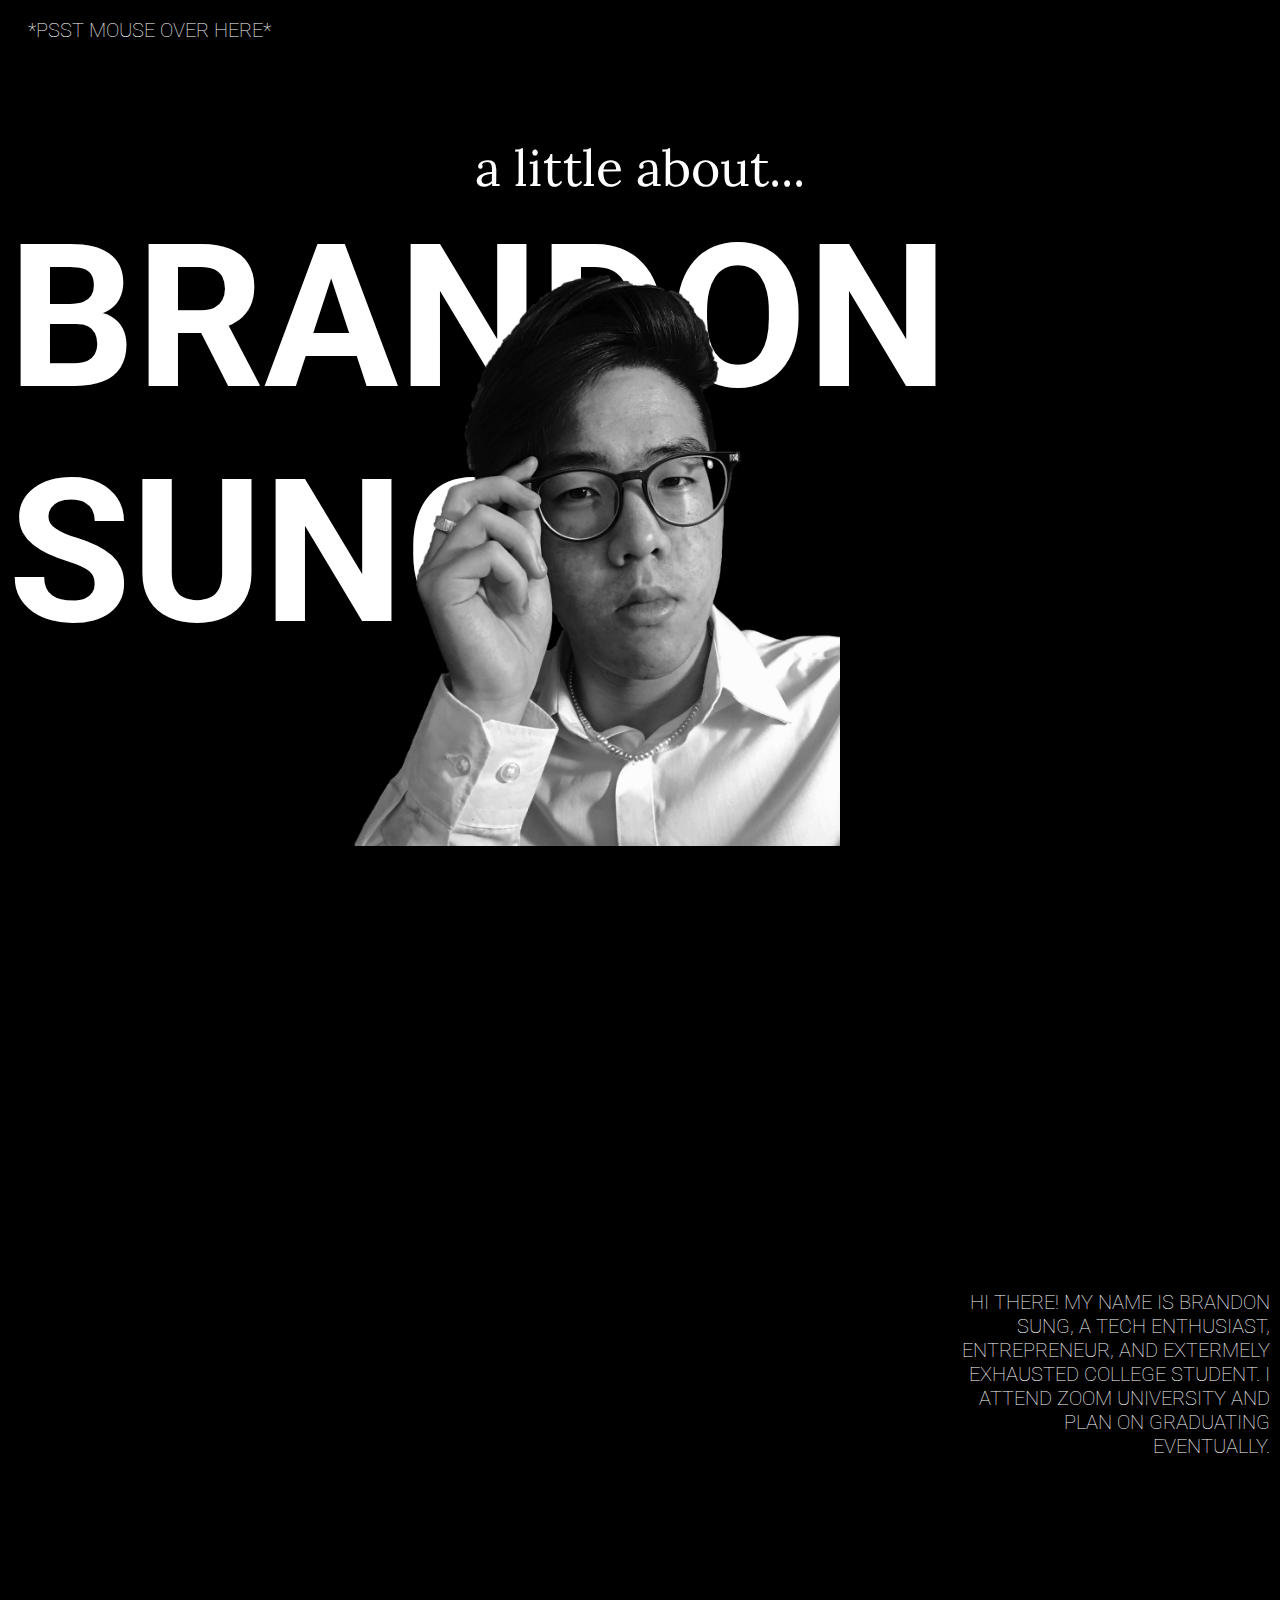
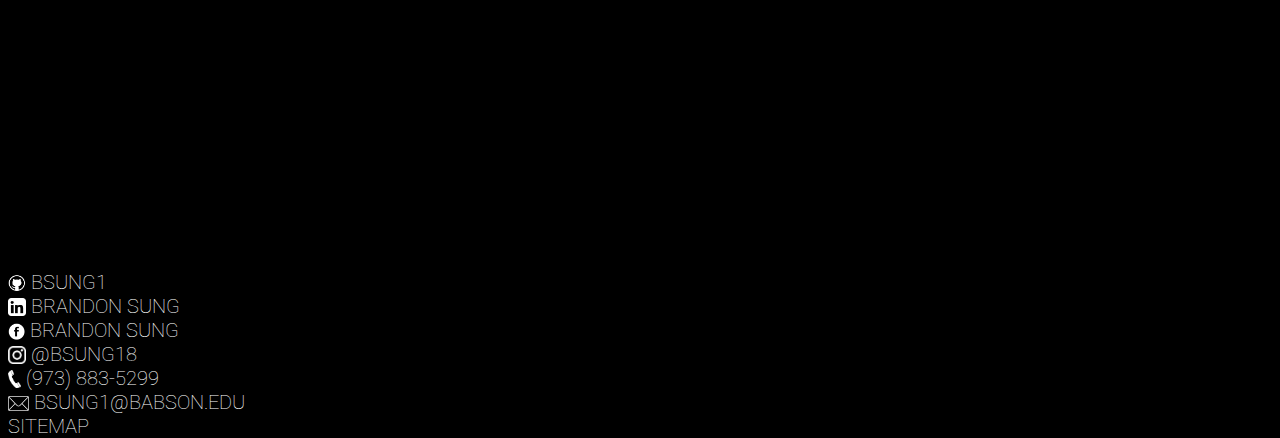
<file: index.html>
<!DOCTYPE html>
<html lang="en">
  <head>
    <meta charset="UTF-8" />
    <meta http-equiv="X-UA-Compatible" content="IE=edge" />
    <meta name="viewport" content="width=device-width, initial-scale=1.0" />
    <!-- SEO -->
    <meta
      name="description"
      content="[Brandon Sung] an entrepreneur, designer, and tired college student."
    />
    <meta
      name="keywords"
      content="entrepreneur, designer, tired college student, fashion, custom clothing, Brandon Sung, Babson College"
    />
    <meta name="author" content="Brandon Sung" />
    <title>Home Page</title>
    <link rel="shortcut icon" href="images/favicon.ico" type="image/x-icon" />
    <link rel="stylesheet" href="/styles/index.css" />
    <script></script>
    <!-- Global site tag (gtag.js) - Google Analytics -->
    <script
      async
      src="https://www.googletagmanager.com/gtag/js?id=G-0B9KQVRSG6"
    ></script>
    <script>
      window.dataLayer = window.dataLayer || [];
      function gtag() {
        dataLayer.push(arguments);
      }
      gtag("js", new Date());

      gtag("config", "G-0B9KQVRSG6");
    </script>
  </head>
  <body>
    <div id="header">
      <ul id="headerul">
        <li><a href="index.html">Home</a></li>
        <li><a href="aboutme.html">About Me</a></li>
        <li>
          <a href="professional.html">Professional</a>
        </li>
        <li><a href="custom.html">Custom Clothing</a></li>
        <li><a href="rare.html">Rare Clothing</a></li>
        <li>
          <a href="feedback.html">Contact</a>
        </li>
      </ul>
    </div>
    <div id="psst">
      <p>*psst mouse over here*</p>
    </div>
    <h1>a little about...</h1>
    <h2>BRANDON</h2>
    <h2>SUNG</h2>
    <div id="profile">
      <img
        src="images/profilebw.png"
        alt="profile picture of Brandon"
        width="500"
        id="profile-pic"
        title="Isn't he handsome >:)"
      />
      <div id="background"></div>
    </div>
    <div class="spacer"></div>
    <div class="right">
      <p>
        Hi There! My name is Brandon Sung, a tech enthusiast, entrepreneur, and
        extermely exhausted College Student. I attend Zoom University and plan
        on graduating eventually.
      </p>
    </div>
    <div class="right">
      <!-- <p>
        My passion lies in an variety of works in art, clothing, furniture,
        businesses and code. I design graphic art on photoshop and illustrator,
        laser cut and etch photos, make wood furniture at the wood shop and
        replicate movie props. I am also working on designing/sewing my own
        clothing line. I create detailed embroidery files and sew them into
        custom clothes. In addition, I collect expensive shoes and clothing to
        resell. I worked on many businesses including a clothing heat
        sublimation printing company, fashion accessory brand, ethical fashion
        brand and a suscription based DIY toys. I also code on my free time. I
        am working on an app that webscrapes data about calories from Trim
        Dining hall menu. I play tennis and basketball for fun. I run cross
        country, work out, and played clarinet in my high school marching band.
        I also volunteer at Cradles to Crayons, Home for the Little Wanderers,
        Harvard Square Meals, STEAM After School Program at Jeffersons.
      </p> -->
    </div>
    <div class="spacer"></div>
    <div id="footer">
      <ul>
        <li>
          <a href="https://github.com/bsung1" target="_blank">
            <img src="images/github_logo.png" alt="Github Logo" height="18" />
            <!-- not sure if i can customize^^^^ -->
            bsung1
          </a>
        </li>
        <li>
          <a href="https://www.linkedin.com/in/-brandonsung/" target="_blank">
            <img
              src="images/Linkedin_logo.png"
              alt="LinkedIn Logo"
              height="18"
            />
            Brandon Sung</a
          >
        </li>
        <li>
          <a href="https://www.facebook.com/brandon.sung.18/" target="_blank">
            <img
              src="images/facebook_logo.png"
              alt="Facebook Logo"
              height="18"
            />
            Brandon Sung</a
          >
        </li>
        <li>
          <a href="https://www.instagram.com/bsung18/" target="_blank">
            <img
              src="images/Instagram_logo.png"
              alt="Instagram Logo"
              height="18"
            />
            @bsung18</a
          >
        </li>
        <li>
          <img src="images/phone.png" alt="phone icon" height="18px" />
          <a href="tel:973-883-5299">(973) 883-5299</a>
        </li>
        <li>
          <a href="mailto: bsung1@babson.edu">
            <img src="images/email.png" alt="Email Icon" height="15" />
            Bsung1@babson.edu</a
          >
        </li>
        <li>
          <a href="sitemap.html">Sitemap</a>
        </li>
      </ul>
    </div>
    <script>
      function setcookie(name, value, day) {
        let date = new Date();
        date.setTime(date.getTime() + day * 24 * 60 * 60 * 1000);
        let expires = "expires=" + date.toUTCString();
        document.cookie = name + "=" + value + ";" + expires + ";path=/";
      }
      function checkcookie(name) {
        accessed = decodeURIComponent(document.cookie);
        clean = accessed.split(";");
        let exist;

        for (let index = 0; index < clean.length; index++) {
          let c = clean[index];
          console.log(c.indexOf(name + "="));
          if (c.indexOf(name + "=") == 1) {
            exist = 1;
            console.log("welcome back");
          }
        }
        if (exist != 1) {
          setcookie(name, 1, 100);
          document.getElementById("psst").style.display = "block";
          console.log("hello! welcome!");
        }
      }
      function magic() {
        document.getElementById("psst").style.display = "none";
      }
      document.querySelector("body").onload = function () {
        checkcookie("brandonwashere");
      };
      document.getElementById("psst").onmouseover = magic;
    </script>
  </body>
</html>
</file>
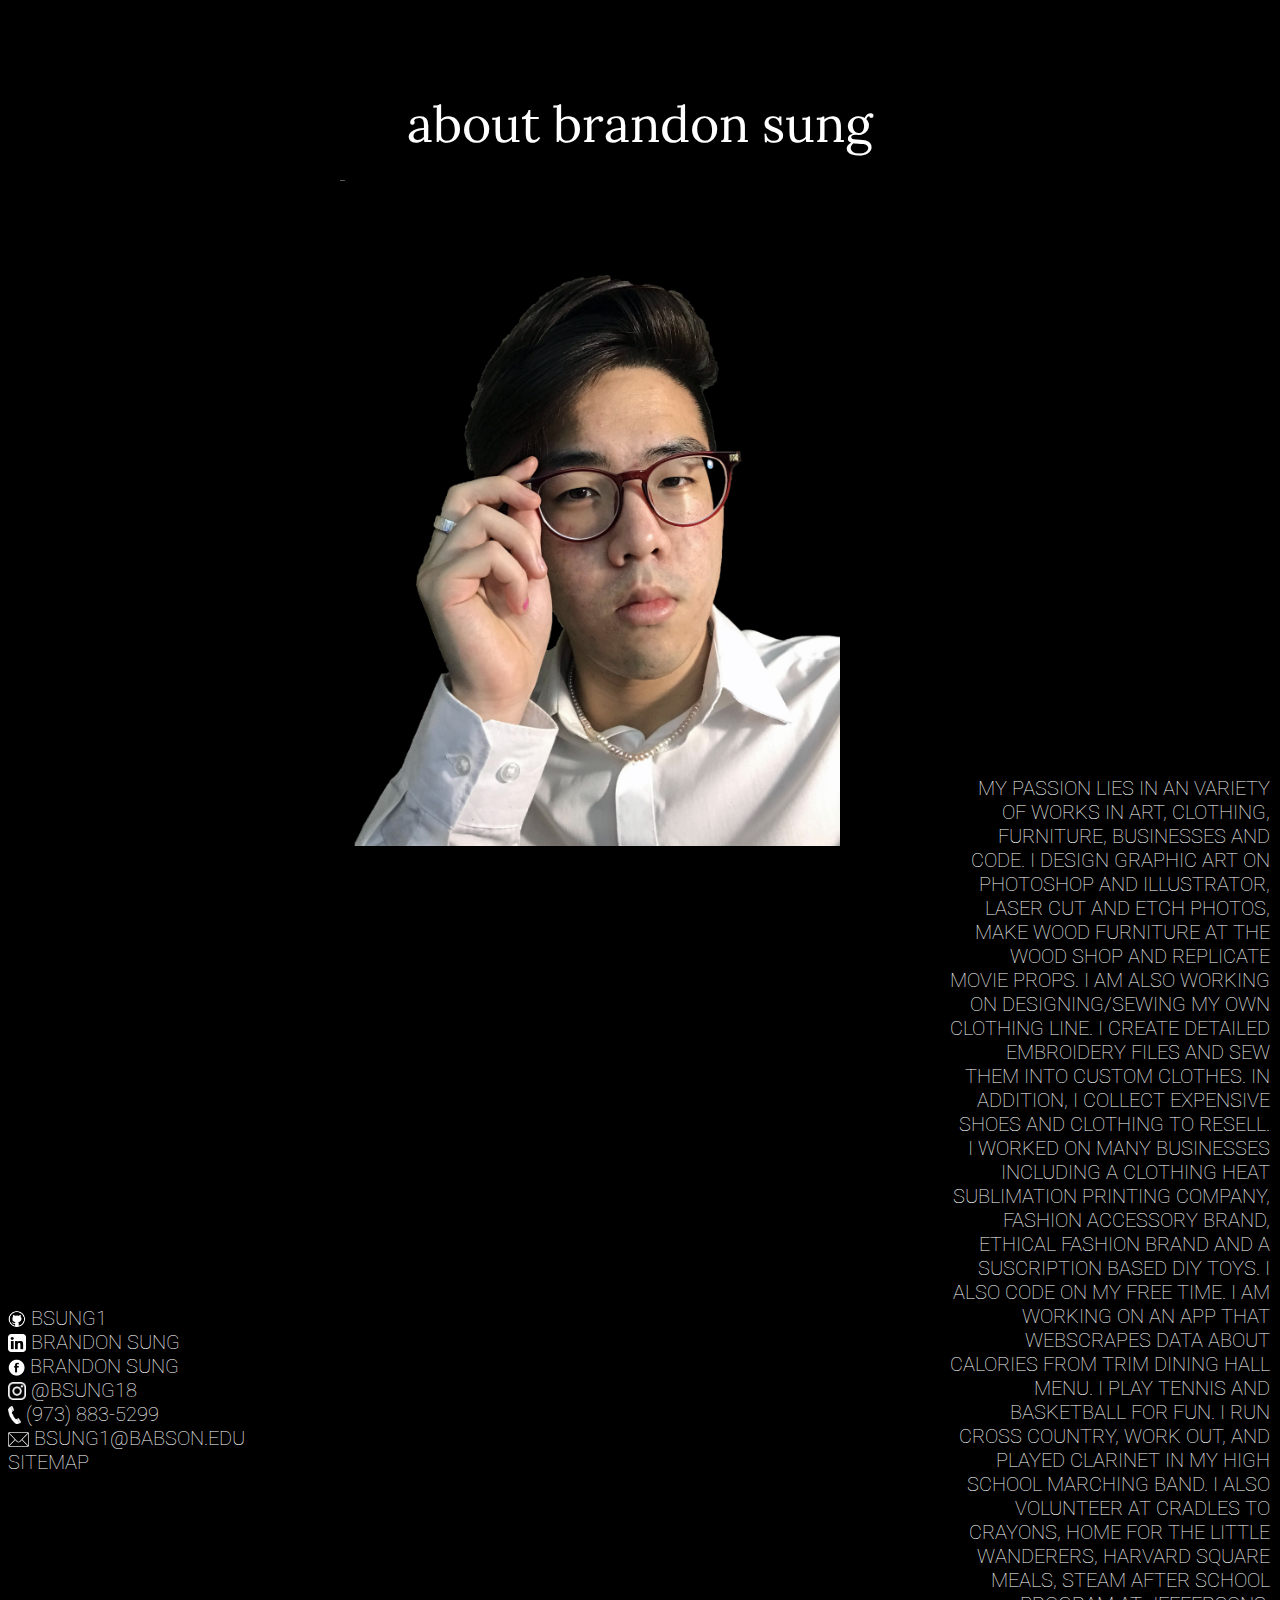
<file: aboutme.html>
<!DOCTYPE html>
<html lang="en">
  <head>
    <meta charset="UTF-8" />
    <meta http-equiv="X-UA-Compatible" content="IE=edge" />
    <meta name="viewport" content="width=device-width, initial-scale=1.0" />
    <meta name="description" content="About Brandon Sung" />
    <meta
      name="keywords"
      content="entrepreneur, designer, tired college student, fashion, custom clothing, Brandon Sung, Babson College, about me"
    />
    <meta name="author" content="Brandon Sung" />
    <title>About Me</title>
    <link rel="shortcut icon" href="images/favicon.ico" type="image/x-icon" />
    <link rel="stylesheet" href="/styles/general.css" />
    <style>
      #profile {
        position: fixed;
        left: 50%;
        top: 20%;
        transform: translate(-300px);
        z-index: 3;
      }
      .spacer2 {
        height: 600px;
      }
      h1 {
        font-family: "Lora", serif;
        text-transform: lowercase;
        font-weight: lighter;
        font-size: 50px;
        text-align: center;
        margin-bottom: 0;
      }
    </style>
    <script
      async
      src="https://www.googletagmanager.com/gtag/js?id=G-0B9KQVRSG6"
    ></script>
    <script>
      window.dataLayer = window.dataLayer || [];
      function gtag() {
        dataLayer.push(arguments);
      }
      gtag("js", new Date());

      gtag("config", "G-0B9KQVRSG6");
    </script>
  </head>
  <body>
    <div id="header">
      <ul id="headerul">
        <li><a href="index.html">Home</a></li>
        <li><a href="aboutme.html">About Me</a></li>
        <li>
          <a href="professional.html">Professional</a>
        </li>
        <li><a href="custom.html">Custom Clothing</a></li>
        <li><a href="rare.html">Rare Clothing</a></li>
        <li>
          <a href="feedback.html">Contact</a>
        </li>
      </ul>
    </div>
    <div>
      <h1>About Brandon Sung</h1>
      <img
        src="images/profile.png"
        alt="Picture of Brandon Sung"
        title="thats a nice outfit isn't it"
        id="profile"
        width="500"
      />
      <div class="spacer2"></div>
      <p class="right">
        My passion lies in an variety of works in art, clothing, furniture,
        businesses and code. I design graphic art on photoshop and illustrator,
        laser cut and etch photos, make wood furniture at the wood shop and
        replicate movie props. I am also working on designing/sewing my own
        clothing line. I create detailed embroidery files and sew them into
        custom clothes. In addition, I collect expensive shoes and clothing to
        resell. I worked on many businesses including a clothing heat
        sublimation printing company, fashion accessory brand, ethical fashion
        brand and a suscription based DIY toys. I also code on my free time. I
        am working on an app that webscrapes data about calories from Trim
        Dining hall menu. I play tennis and basketball for fun. I run cross
        country, work out, and played clarinet in my high school marching band.
        I also volunteer at Cradles to Crayons, Home for the Little Wanderers,
        Harvard Square Meals, STEAM After School Program at Jeffersons.
      </p>
      <!-- 
      <img
        src="images/me3.png"
        alt="Picture of Brandon Sung"
        title="thats a nice outfit isn't it"
        id="me"
        class="left"
      /> -->
      <div class="spacer2"></div>
    </div>
    <div id="footer">
      <ul>
        <li>
          <a href="https://github.com/bsung1" target="_blank">
            <img src="images/github_logo.png" alt="Github Logo" height="18" />
            <!-- not sure if i can customize^^^^ -->
            bsung1
          </a>
        </li>
        <li>
          <a href="https://www.linkedin.com/in/-brandonsung/" target="_blank">
            <img
              src="images/Linkedin_logo.png"
              alt="LinkedIn Logo"
              height="18"
            />
            Brandon Sung</a
          >
        </li>
        <li>
          <a href="https://www.facebook.com/brandon.sung.18/" target="_blank">
            <img
              src="images/facebook_logo.png"
              alt="Facebook Logo"
              height="18"
            />
            Brandon Sung</a
          >
        </li>
        <li>
          <a href="https://www.instagram.com/bsung18/" target="_blank">
            <img
              src="images/Instagram_logo.png"
              alt="Instagram Logo"
              height="18"
            />
            @bsung18</a
          >
        </li>
        <li>
          <img src="images/phone.png" alt="phone icon" height="18px" />
          <a href="tel:973-883-5299">(973) 883-5299</a>
        </li>
        <li>
          <a href="mailto: bsung1@babson.edu">
            <img src="images/email.png" alt="Email Icon" height="15" />
            Bsung1@babson.edu</a
          >
        </li>
        <li>
          <a href="sitemap.html">Sitemap</a>
        </li>
      </ul>
    </div>
  </body>
</html>
</file>
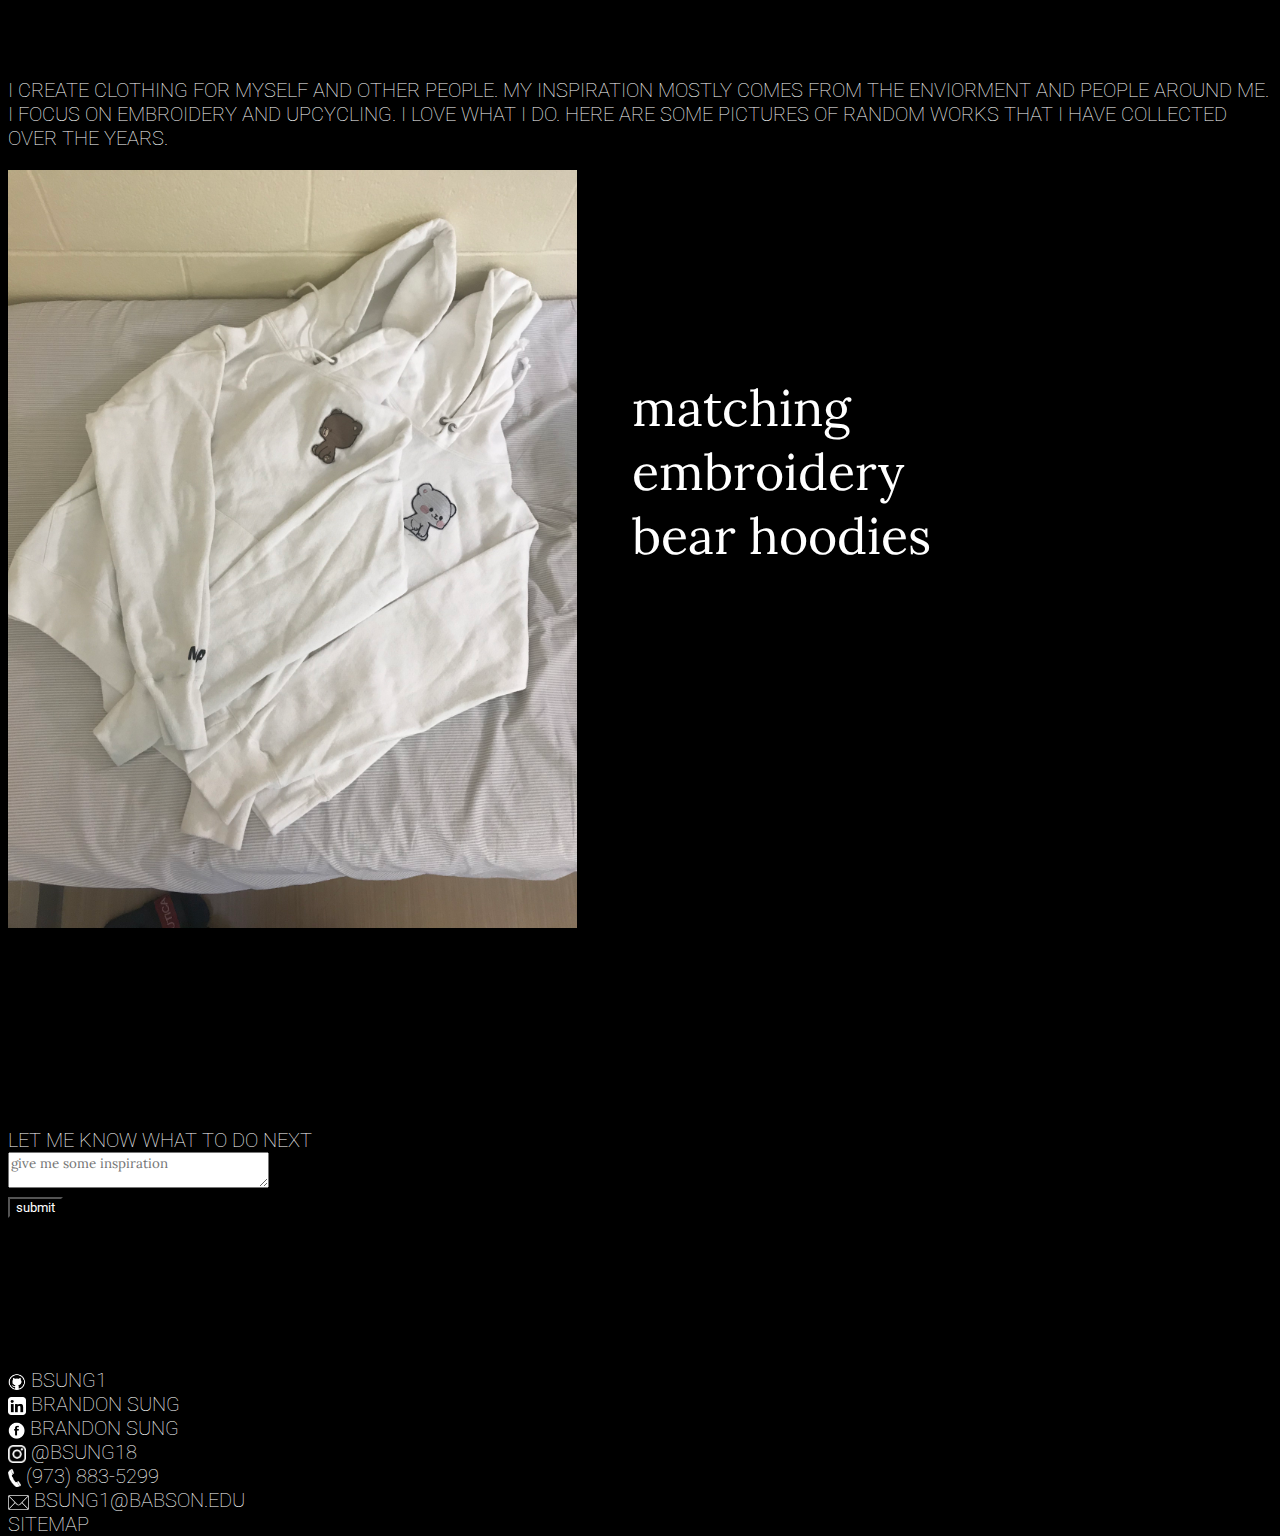
<file: custom.html>
<!DOCTYPE html>
<html lang="en">
  <head>
    <meta charset="UTF-8" />
    <meta http-equiv="X-UA-Compatible" content="IE=edge" />
    <meta name="viewport" content="width=device-width, initial-scale=1.0" />
    <meta
      name="description"
      content="Custom clothing designed by Brandon Sung"
    />
    <meta
      name="keywords"
      content="entrepreneur, designer, tired college student, fashion, custom clothing, Brandon Sung, Babson College"
    />
    <meta name="author" content="Brandon Sung" />
    <title>Custom</title>
    <link rel="shortcut icon" href="images/favicon.ico" type="image/x-icon" />
    <link rel="stylesheet" href="/styles/general.css" />
    <style>
      @import url("https://fonts.googleapis.com/css2?family=Lora&family=Roboto&display=swap");

      #pictures img {
        width: 45%;
        display: inline;
      }
      #submitbutton {
        background-color: black;
        color: white;
        font-family: "Roboto", sans-serif;
      }
      input::placeholder,
      textarea::placeholder {
        font-family: "Lora", serif;
        text-transform: lowercase;
      }
      #description {
        display: inline-block;
        width: 30%;
        padding-left: 50px;
      }
      #customs {
        vertical-align: middle;
      }

      h1 {
        font-family: "Lora", serif;
        text-transform: lowercase;
        font-weight: lighter;
        font-size: 50px;
        margin-bottom: 0;
      }
    </style>
    <!-- Global site tag (gtag.js) - Google Analytics -->
    <script
      async
      src="https://www.googletagmanager.com/gtag/js?id=G-0B9KQVRSG6"
    ></script>
    <script>
      window.dataLayer = window.dataLayer || [];
      function gtag() {
        dataLayer.push(arguments);
      }
      gtag("js", new Date());

      gtag("config", "G-0B9KQVRSG6");
    </script>
  </head>
  <body>
    <div id="header">
      <ul id="headerul">
        <li><a href="index.html">Home</a></li>
        <li><a href="aboutme.html">About Me</a></li>
        <li>
          <a href="professional.html">Professional</a>
        </li>
        <li><a href="custom.html">Custom Clothing</a></li>
        <li><a href="rare.html">Rare Clothing</a></li>
        <li>
          <a href="feedback.html">Contact</a>
        </li>
      </ul>
    </div>
    <p>
      I create clothing for myself and other people. My inspiration mostly comes
      from the enviorment and people around me. I focus on embroidery and
      upcycling. I love what I do. Here are some pictures of random works that I
      have collected over the years.
    </p>
    <div id="pictures">
      <img
        src="images/customs/01.jpeg"
        alt="custom work"
        title="custom work"
        id="customs"
      />
      <h1 id="description">Bone Patchwork pants</h1>
    </div>
    <div class="spacer"></div>
    <form action="" method="POST">
      <div>
        <label for="reply">let me know what to do next</label>
      </div>

      <div>
        <textarea
          name="reply"
          id="reply"
          cols="30"
          rows="2"
          placeholder="give me some inspiration"
        ></textarea>
      </div>
      <input type="submit" value="submit" id="submitbutton" />
    </form>
    <div class="spacer"></div>
    <div id="footer">
      <ul>
        <li>
          <a href="https://github.com/bsung1" target="_blank">
            <img src="images/github_logo.png" alt="Github Logo" height="18" />
            <!-- not sure if i can customize^^^^ -->
            bsung1
          </a>
        </li>
        <li>
          <a href="https://www.linkedin.com/in/-brandonsung/" target="_blank">
            <img
              src="images/Linkedin_logo.png"
              alt="LinkedIn Logo"
              height="18"
            />
            Brandon Sung</a
          >
        </li>
        <li>
          <a href="https://www.facebook.com/brandon.sung.18/" target="_blank">
            <img
              src="images/facebook_logo.png"
              alt="Facebook Logo"
              height="18"
            />
            Brandon Sung</a
          >
        </li>
        <li>
          <a href="https://www.instagram.com/bsung18/" target="_blank">
            <img
              src="images/Instagram_logo.png"
              alt="Instagram Logo"
              height="18"
            />
            @bsung18</a
          >
        </li>
        <li>
          <img src="images/phone.png" alt="phone icon" height="18px" />
          <a href="tel:973-883-5299">(973) 883-5299</a>
        </li>
        <li>
          <a href="mailto: bsung1@babson.edu">
            <img src="images/email.png" alt="Email Icon" height="15" />
            Bsung1@babson.edu</a
          >
        </li>
        <li>
          <a href="sitemap.html">Sitemap</a>
        </li>
      </ul>
    </div>
    <script>
      function slideshow() {
        original = document.querySelector("#customs").src;
        let next =
          parseInt(
            original[
              document.querySelector("#customs").src.search("customs/") + 8
            ]
          ) *
            10 +
          (parseInt(
            original[
              document.querySelector("#customs").src.search("customs/") + 9
            ]
          ) +
            1);
        if (next < 10) {
          next = "0" + next;
        }
        if (next === 11) {
          next = "01";
        }
        document.querySelector("#customs").src =
          "images/customs/" + next + ".jpeg";
        console.log("images/customs/" + next + ".jpeg");
        const desc = [
          "Bone Patchwork pants",
          "Matching Embroidery Bear hoodies",
          "Split Patchwork sweater",
          "Paint-splatter pants",
          "The Creation of Adam embroidery",
          "Custom BAPSA Mask",
          "Custom Chi Omega Rose embroidery",
          "Custom Chi Omega Butterfly embroidery",
          "Custom Sorority Sister Disney T-Shirts",
          "Jordan 1 Built Different Graffiti",
        ];

        document.getElementById("description").innerHTML =
          desc[
            parseInt(
              original[
                document.querySelector("#customs").src.search("customs/") + 9
              ]
            )
          ];

        setTimeout(slideshow, 2500);
      }
      document.querySelector("body").onload = slideshow;
    </script>
  </body>
</html>
</file>
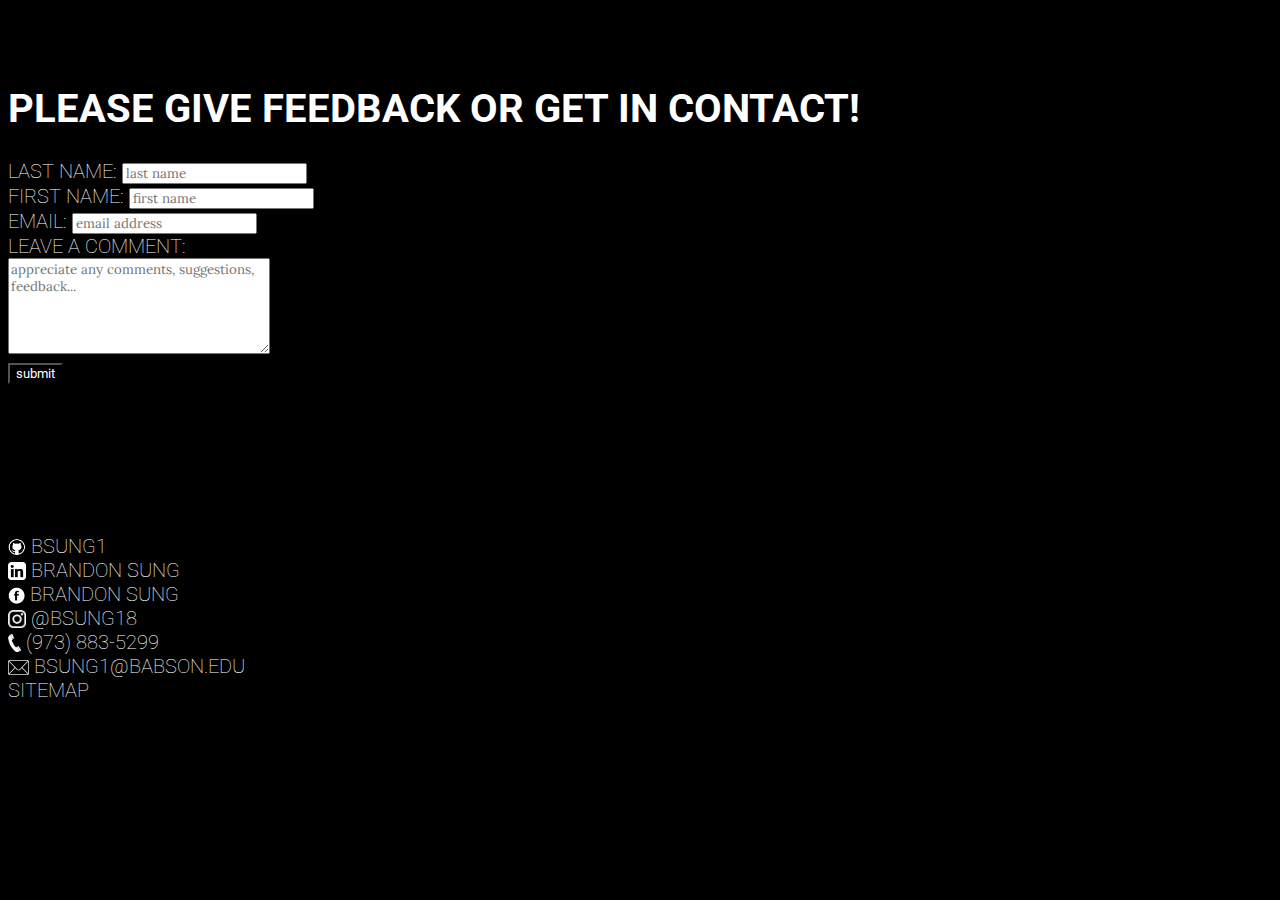
<file: feedback.html>
<!DOCTYPE html>
<html lang="en">
  <head>
    <meta charset="UTF-8" />
    <meta http-equiv="X-UA-Compatible" content="IE=edge" />
    <meta name="viewport" content="width=device-width, initial-scale=1.0" />
    <meta name="description" content="Feedback for brandonsung.me" />
    <meta
      name="keywords"
      content="entrepreneur, feedback, designer, tired college student, fashion, custom clothing, Brandon Sung, Babson College"
    />
    <meta name="author" content="Brandon Sung" />
    <title>Feedback</title>
    <style>
      #submitbutton {
        background-color: black;
        color: white;
        font-family: "Roboto", sans-serif;
      }
      input::placeholder,
      textarea::placeholder {
        font-family: "Lora", serif;
        text-transform: lowercase;
      }
    </style>
    <link rel="shortcut icon" href="images/favicon.ico" type="image/x-icon" />
    <link rel="stylesheet" href="/styles/general.css" />
    <!-- Global site tag (gtag.js) - Google Analytics -->
    <script
      async
      src="https://www.googletagmanager.com/gtag/js?id=G-0B9KQVRSG6"
    ></script>
    <script>
      window.dataLayer = window.dataLayer || [];
      function gtag() {
        dataLayer.push(arguments);
      }
      gtag("js", new Date());

      gtag("config", "G-0B9KQVRSG6");
    </script>
  </head>
  <body>
    <div id="header">
      <ul id="headerul">
        <li><a href="index.html">Home</a></li>
        <li><a href="aboutme.html">About Me</a></li>
        <li>
          <a href="professional.html">Professional</a>
        </li>
        <li><a href="custom.html">Custom Clothing</a></li>
        <li><a href="rare.html">Rare Clothing</a></li>
        <li>
          <a href="feedback.html">Contact</a>
        </li>
      </ul>
    </div>
    <h1>Please give feedback or get in contact!</h1>
    <form action="">
      <div>
        <label for="Last_Name"> Last Name: </label>
        <input
          type="text"
          placeholder="Last Name"
          name="Last Name"
          id="Last_Name"
        />
      </div>
      <div>
        <label for="First_Name"> First Name: </label>
        <input
          type="text"
          placeholder="First Name"
          name="First Name"
          id="First_Name"
        />
      </div>
      <div>
        <label for="Email"> Email: </label>
        <input
          type="text"
          placeholder="Email address"
          name="Email"
          id="Email"
        />
      </div>
      <div>
        <label for="reply">Leave a Comment:</label>
      </div>
      <div>
        <textarea
          name="reply"
          id="reply"
          cols="30"
          rows="6"
          placeholder="appreciate any comments, suggestions, feedback..."
        ></textarea>
      </div>
      <div><input type="submit" value="submit" id="submitbutton" /></div>
      <div id="error"></div>
    </form>
    <div class="spacer"></div>
    <div id="footer">
      <ul>
        <li>
          <a href="https://github.com/bsung1" target="_blank">
            <img src="images/github_logo.png" alt="Github Logo" height="18" />
            <!-- not sure if i can customize^^^^ -->
            bsung1
          </a>
        </li>
        <li>
          <a href="https://www.linkedin.com/in/-brandonsung/" target="_blank">
            <img
              src="images/Linkedin_logo.png"
              alt="LinkedIn Logo"
              height="18"
            />
            Brandon Sung</a
          >
        </li>
        <li>
          <a href="https://www.facebook.com/brandon.sung.18/" target="_blank">
            <img
              src="images/facebook_logo.png"
              alt="Facebook Logo"
              height="18"
            />
            Brandon Sung</a
          >
        </li>
        <li>
          <a href="https://www.instagram.com/bsung18/" target="_blank">
            <img
              src="images/Instagram_logo.png"
              alt="Instagram Logo"
              height="18"
            />
            @bsung18</a
          >
        </li>
        <li>
          <img src="images/phone.png" alt="phone icon" height="18px" />
          <a href="tel:973-883-5299">(973) 883-5299</a>
        </li>
        <li>
          <a href="mailto: bsung1@babson.edu">
            <img src="images/email.png" alt="Email Icon" height="15" />
            Bsung1@babson.edu</a
          >
        </li>
        <li>
          <a href="sitemap.html">Sitemap</a>
        </li>
      </ul>
    </div>
    <script>
      function validateemail() {
        let form = document.querySelector("form");
        let email = form["Email"].value;
        // read the documentation on regexp but i cant eliminate email with 2 @
        console.log(email, /@/.test(email));
        if (/@/.test(email)) {
          document.getElementById("error").innerHTML = "Submitted";
        } else {
          document.getElementById("error").innerHTML =
            "Please enter a proper email.";
        }
        return false;
      }
      document.getElementById("submitbutton").onclick = validateemail;
    </script>
  </body>
</html>
</file>
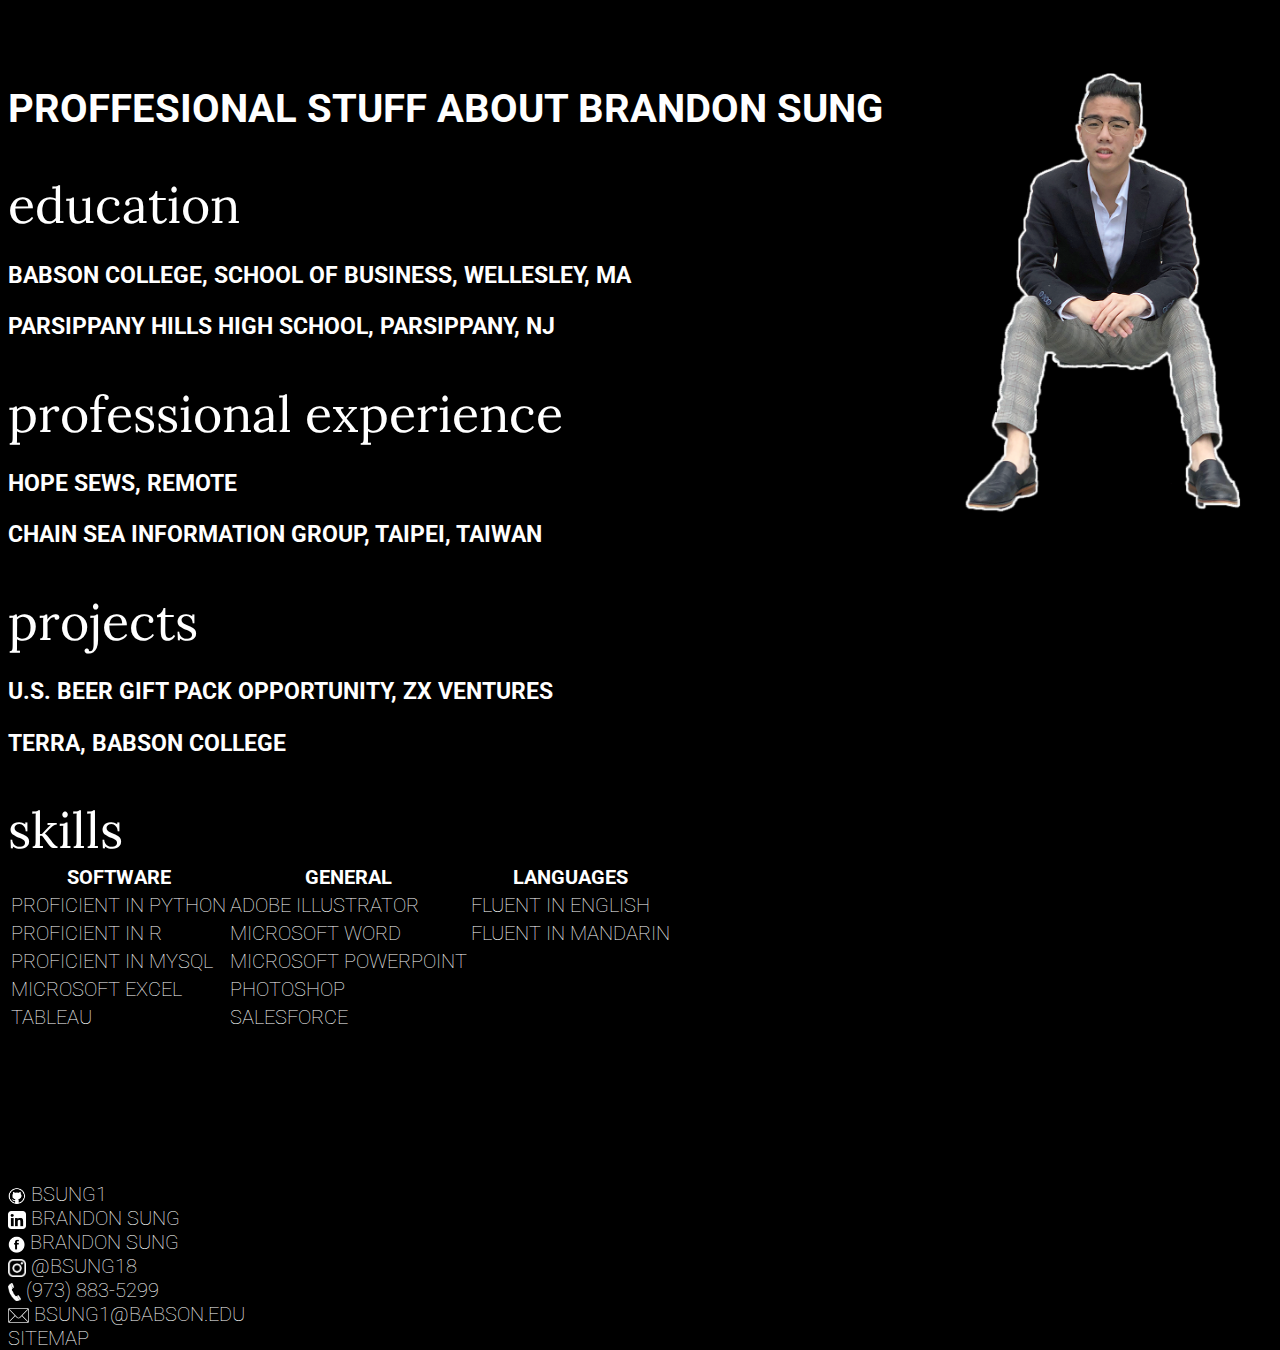
<file: professional.html>
<!DOCTYPE html>
<html lang="en">
  <head>
    <meta charset="UTF-8" />
    <meta http-equiv="X-UA-Compatible" content="IE=edge" />
    <meta name="viewport" content="width=device-width, initial-scale=1.0" />
    <meta
      name="description"
      content="Professional expierence of Brandon Sung"
    />
    <meta
      name="keywords"
      content="professional, work, school, entrepreneur, designer, tired college student, fashion, custom clothing, Brandon Sung, Babson College"
    />
    <meta name="author" content="Brandon Sung" />
    <title>Professional</title>
    <link rel="shortcut icon" href="images/favicon.ico" type="image/x-icon" />
    <link rel="stylesheet" href="/styles/general.css" />
    <style>
      h2 {
        font-family: "Lora", serif;
        text-transform: lowercase;
        font-weight: lighter;
        font-size: 50px;
        margin-bottom: 0;
      }
      div.line {
        display: none;
      }
      h3:hover {
        color: blue;
      }
      h3:hover + div.line {
        display: block;
      }
      div.line h3 {
        font-size: 20px;
      }
      #text {
        width: 75%;
      }
    </style>
    <!-- Global site tag (gtag.js) - Google Analytics -->
    <script
      async
      src="https://www.googletagmanager.com/gtag/js?id=G-0B9KQVRSG6"
    ></script>
    <script>
      window.dataLayer = window.dataLayer || [];
      function gtag() {
        dataLayer.push(arguments);
      }
      gtag("js", new Date());

      gtag("config", "G-0B9KQVRSG6");
    </script>
  </head>

  <body>
    <div id="header">
      <ul id="headerul">
        <li><a href="index.html">Home</a></li>
        <li><a href="aboutme.html">About Me</a></li>
        <li>
          <a href="professional.html">Professional</a>
        </li>
        <li><a href="custom.html">Custom Clothing</a></li>
        <li><a href="rare.html">Rare Clothing</a></li>
        <li>
          <a href="feedback.html">Contact</a>
        </li>
      </ul>
    </div>

    <img
      src="images/me3.png"
      alt="Picture of Brandon Sung"
      title="thats a nice outfit isn't it"
      id="me"
      class="right"
    />
    <div id="text">
      <h1>
        Proffesional Stuff About
        <a href="https://www.linkedin.com/in/-brandonsung/" id="name"
          >Brandon Sung</a
        >
      </h1>
      <h2>Education</h2>

      <h3>Babson College, School of Business, Wellesley, MA</h3>
      <div class="line">
        <h3>Expected May 2022</h3>
        <p>
          Candidate for Bachelor of Science in Business Administration,
          Concentration in Business Analytics and IT Management, GPA: 3.88/4.0,
          Dean’s List all semesters
        </p>
      </div>

      <h3>Parsippany Hills High School, Parsippany, NJ</h3>

      <div class="line">
        <h3>September 2014 - June 2018</h3>
        <p>GPA: 4.49 NHS, Mu Alpha Theta, Honors Student</p>
      </div>
      <h2>Professional Experience</h2>

      <h3>Hope Sews, Remote</h3>
      <div class="line">
        <h3>May 2020 - November 2020</h3>
        <h4>Operations Intern</h4>
        <ul>
          <li>
            Worked with internal stakeholders and external vendors to enable
            Hope Sews direct online fulfillment and e-commerce capabilities.
          </li>
          <li>
            Analyzed business processes to document technical requirements for
            webstore and shipping logistics.
          </li>
          <li>
            Researched, documented, and implemented integrations to enable data
            flow between webstore, inventory systems, and shipping applications.
          </li>
          <li>
            Analyzed potential third party logistics (3PLs) to identify
            opportunities for future growth and expansion.
          </li>
        </ul>
      </div>

      <h3>Chain Sea Information Group, Taipei, Taiwan</h3>
      <div class="line">
        <h3>July 2019 - September 2019</h3>
        <h4>Intern</h4>
        <ul>
          <li>
            Performed due diligence in anticipation of foreign IPO by compiling
            internal information on on-premise Contact Centers, Cloud-based
            technology, and AI development progress.
          </li>
          <li>
            Collaborated with sales, HR, accounting and executive team members
            in an unfamiliar setting to create and organize investment slide
            decks and visualizations.
          </li>
          <li>
            Worked closely with internal stakeholders to create English and
            Chinese investment pitches for potential US investors and Chinese VC
            firms.
          </li>
        </ul>
      </div>
      <h2>Projects</h2>
      <h3>U.S. Beer Gift Pack Opportunity, ZX Ventures</h3>
      <div class="line">
        <h3>August 2020 - Present</h3>
        <h4>Student Consultant</h4>
        <ul>
          <li>
            Analyzed research on the U.S. beer market to segment and identify
            the target demographics for potential new product lines.
          </li>
          <li>
            Worked closely with clients to identify opportunities in the gift
            pack industry by analyzing survey results and in depth cost/value
            analysis of merchandise products.
          </li>
          <li>
            Developed detailed recommendations for merchandise-alcohol pairings,
            pricing, implementation plan and additional gift pack opportunities
            in the U.S. markets.
          </li>
        </ul>
      </div>
      <h3>Terra, Babson College</h3>
      <div class="line">
        <h3>November 2018 - April 2019</h3>
        <h4>Co-CEO</h4>
        <ul>
          <li>
            Created and developed a sustainable accessories brand to fight fast
            fashion stigma.
          </li>
          <li>
            Managed 20 employees distributed into five departments and
            coordinated multiple projects to create positive social impact.
          </li>
        </ul>
      </div>
      <h2>Skills</h2>
      <table>
        <tr>
          <th>Software</th>
          <th>General</th>
          <th>Languages</th>
        </tr>
        <tr>
          <td>Proficient in Python</td>
          <td>Adobe Illustrator</td>
          <td>Fluent in English</td>
        </tr>
        <tr>
          <td>Proficient in R</td>
          <td>Microsoft Word</td>
          <td>Fluent in Mandarin</td>
        </tr>
        <tr>
          <td>Proficient in MySQL</td>
          <td>Microsoft Powerpoint</td>
        </tr>
        <tr>
          <td>Microsoft Excel</td>
          <td>Photoshop</td>
        </tr>
        <tr>
          <td>Tableau</td>
          <td>Salesforce</td>
        </tr>
      </table>
    </div>
    <div class="spacer"></div>
    <div id="footer">
      <ul>
        <li>
          <a href="https://github.com/bsung1" target="_blank">
            <img src="images/github_logo.png" alt="Github Logo" height="18" />
            <!-- not sure if i can customize^^^^ -->
            bsung1
          </a>
        </li>
        <li>
          <a href="https://www.linkedin.com/in/-brandonsung/" target="_blank">
            <img
              src="images/Linkedin_logo.png"
              alt="LinkedIn Logo"
              height="18"
            />
            Brandon Sung</a
          >
        </li>
        <li>
          <a href="https://www.facebook.com/brandon.sung.18/" target="_blank">
            <img
              src="images/facebook_logo.png"
              alt="Facebook Logo"
              height="18"
            />
            Brandon Sung</a
          >
        </li>
        <li>
          <a href="https://www.instagram.com/bsung18/" target="_blank">
            <img
              src="images/Instagram_logo.png"
              alt="Instagram Logo"
              height="18"
            />
            @bsung18</a
          >
        </li>
        <li>
          <img src="images/phone.png" alt="phone icon" height="18px" />
          <a href="tel:973-883-5299">(973) 883-5299</a>
        </li>
        <li>
          <a href="mailto: bsung1@babson.edu">
            <img src="images/email.png" alt="Email Icon" height="15" />
            Bsung1@babson.edu</a
          >
        </li>
        <li>
          <a href="sitemap.html">Sitemap</a>
        </li>
      </ul>
    </div>
    <script>
      function changecolor() {
        if (Math.floor(Math.random() * 100) == 68) {
          document.querySelector("body").style.backgroundColor = "blue";
          document.querySelector("body").style.color = "white";
          document.getElementById("name").style.color = "white";
        } else {
          back = document.querySelector("body").style.backgroundColor;
          if (back == "white") {
            document.querySelector("body").style.backgroundColor = "black";
            document.querySelector("body").style.color = "white";
            document.getElementById("name").style.color = "white";
          } else {
            document.querySelector("body").style.backgroundColor = "white";
            document.querySelector("body").style.color = "black";
            document.getElementById("name").style.color = "blue";
          }
        }
      }
      document.getElementById("me").onclick = changecolor;
    </script>
  </body>
</html>
</file>
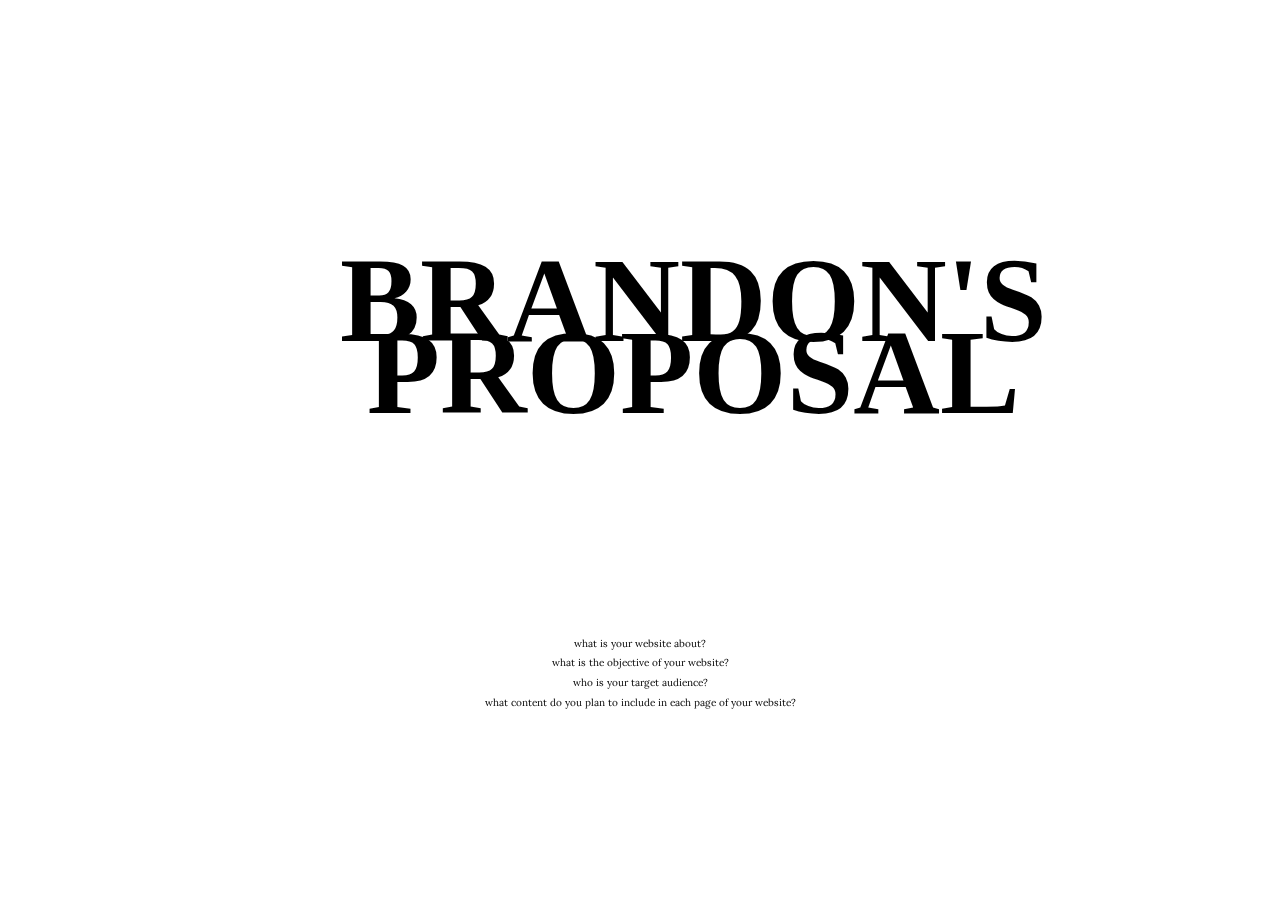
<file: proposal.html>
<!DOCTYPE html>
<html lang="en">
  <head>
    <meta charset="UTF-8" />
    <meta http-equiv="X-UA-Compatible" content="IE=edge" />
    <meta name="viewport" content="width=device-width, initial-scale=1.0" />
    <title>Brandon Proposal</title>
    <link rel="shortcut icon" href="images/favicon.ico" type="image/x-icon" />
    <link rel="stylesheet" href="styles/proposal.css" />
    <!-- Global site tag (gtag.js) - Google Analytics -->
    <script
      async
      src="https://www.googletagmanager.com/gtag/js?id=G-0B9KQVRSG6"
    ></script>
    <script>
      window.dataLayer = window.dataLayer || [];
      function gtag() {
        dataLayer.push(arguments);
      }
      gtag("js", new Date());

      gtag("config", "G-0B9KQVRSG6");
    </script>
  </head>
  <body>
    <div class="foreground">
      <h1>What is your website about?</h1>
      <div class="lower">
        <p>My website will showcase my work in fashion</p>
        <p>
          this website will contain detailed look of 10 of my favorite, rare
          pieces of clothing and accesories
        </p>
        <p>
          i will also highlight some work I have done for my custom clothing
        </p>
      </div>
      <h1>What is the objective of your website?</h1>
      <div class="lower">
        <p>i am seeking a career in fashion</p>
        <p>employers can see my professional experiece on my LinkedIn</p>
        <p>
          being able to stand out from candidates can only be communicated
          through creative mediums
        </p>
        <p>this website will express my unique taste in fashion</p>
      </div>
      <h1>Who is your target audience?</h1>
      <div class="lower">
        <br />
        <br />
        <br />
        <p>
          this site will be designed for employers, friends, and visitors
          interested in rare clothes
        </p>
      </div>
      <h1>What content do you plan to include in each page of your website?</h1>
      <div class="lower">
        <h2>Index page</h2>

        <h3>10 rare pieces</h3>

        <p>
          this will contain a clickable picture of the 10 pieces hanging in the
          closet
        </p>
        <p>each will link the visitor to its indivual page</p>

        <h3>custom work</h3>

        <p>embroidery pictures</p>
        <p>custom designed sweater pants</p>
        <p>video of sewing</p>
        <p>paragraph talking about sewing</p>
      </div>
      <div class="h4">
        <h4>BRANDON'S PROPOSAL</h4>
      </div>
    </div>
  </body>
</html>
</file>
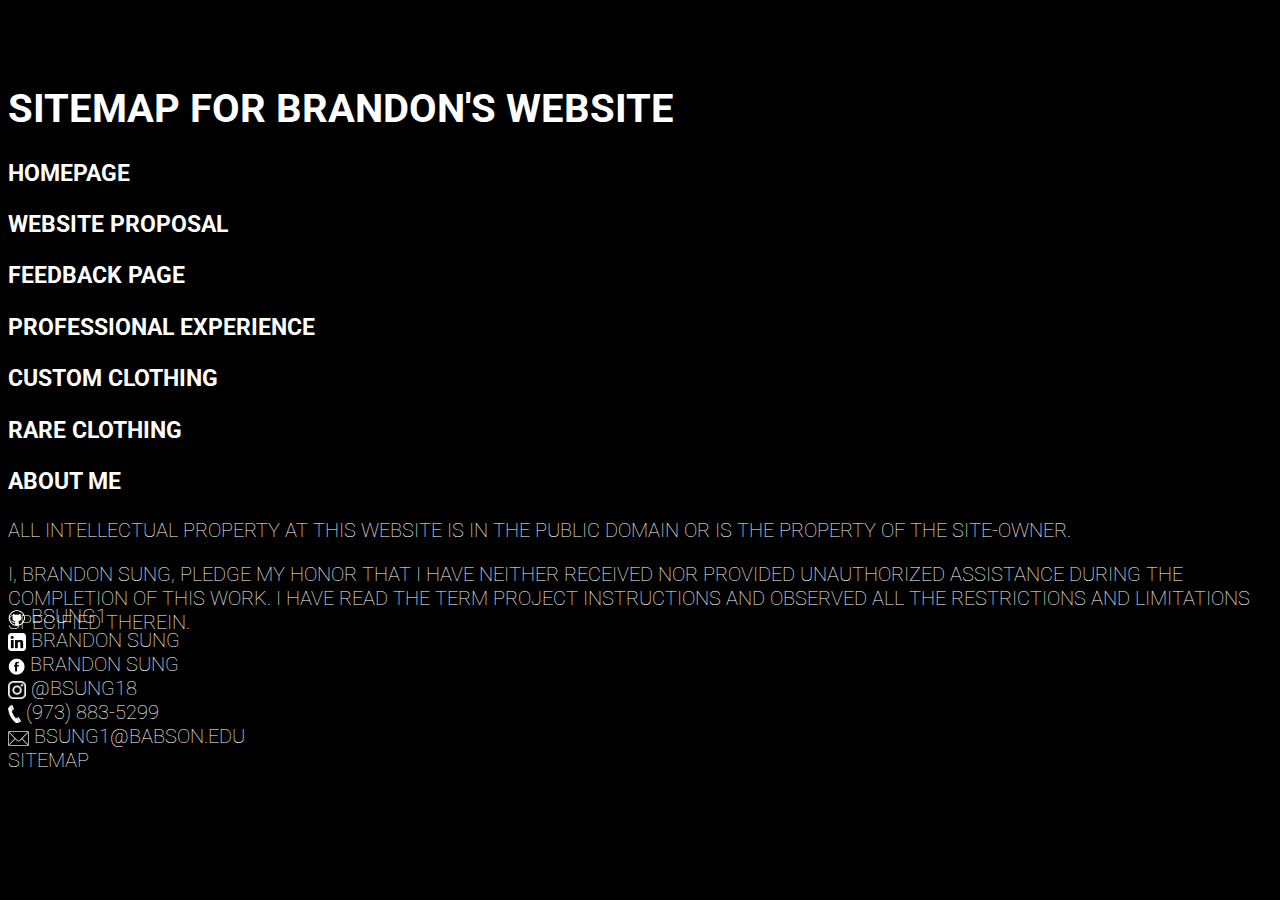
<file: sitemap.html>
<!DOCTYPE html>
<html lang="en">
  <head>
    <meta charset="UTF-8" />
    <meta http-equiv="X-UA-Compatible" content="IE=edge" />
    <meta name="viewport" content="width=device-width, initial-scale=1.0" />
    <title>Sitemap</title>
    <link rel="shortcut icon" href="images/favicon.ico" type="image/x-icon" />
    <link rel="stylesheet" href="/styles/general.css" />
  </head>
  <body>
    <div id="header">
      <ul id="headerul">
        <li><a href="index.html">Home</a></li>
        <li><a href="aboutme.html">About Me</a></li>
        <li>
          <a href="professional.html">Professional</a>
        </li>
        <li><a href="custom.html">Custom Clothing</a></li>
        <li><a href="rare.html">Rare Clothing</a></li>
        <li>
          <a href="feedback.html">Contact</a>
        </li>
      </ul>
    </div>
    <h1>Sitemap for Brandon's website</h1>
    <h3><a href="index.html">Homepage</a></h3>
    <h3><a href="proposal.html">Website Proposal</a></h3>
    <h3><a href="feedback.html">Feedback Page</a></h3>
    <h3><a href="professional.html">Professional Experience</a></h3>
    <h3><a href="custom.html">Custom Clothing</a></h3>
    <h3><a href="rare.html">Rare Clothing</a></h3>
    <h3><a href="aboutme.html">About Me</a></h3>
    <p>
      All intellectual property at this website is in the public domain or is
      the property of the site-owner.
    </p>
    <p>
      I, Brandon Sung, pledge my honor that I have neither received nor provided
      unauthorized assistance during the completion of this work. I have read
      the term project instructions and observed all the restrictions and
      limitations specified therein.
    </p>
    <div id="footer">
      <ul>
        <li>
          <a href="https://github.com/bsung1" target="_blank">
            <img src="images/github_logo.png" alt="Github Logo" height="18" />
            <!-- not sure if i can customize^^^^ -->
            bsung1
          </a>
        </li>
        <li>
          <a href="https://www.linkedin.com/in/-brandonsung/" target="_blank">
            <img
              src="images/Linkedin_logo.png"
              alt="LinkedIn Logo"
              height="18"
            />
            Brandon Sung</a
          >
        </li>
        <li>
          <a href="https://www.facebook.com/brandon.sung.18/" target="_blank">
            <img
              src="images/facebook_logo.png"
              alt="Facebook Logo"
              height="18"
            />
            Brandon Sung</a
          >
        </li>
        <li>
          <a href="https://www.instagram.com/bsung18/" target="_blank">
            <img
              src="images/Instagram_logo.png"
              alt="Instagram Logo"
              height="18"
            />
            @bsung18</a
          >
        </li>
        <li>
          <img src="images/phone.png" alt="phone icon" height="18px" />
          <a href="tel:973-883-5299">(973) 883-5299</a>
        </li>
        <li>
          <a href="mailto: bsung1@babson.edu">
            <img src="images/email.png" alt="Email Icon" height="15" />
            Bsung1@babson.edu</a
          >
        </li>
        <li>
          <a href="sitemap.html">Sitemap</a>
        </li>
      </ul>
    </div>
  </body>
</html>
</file>
<file: styles/index.css>
@import url("https://fonts.googleapis.com/css2?family=Lora&family=Roboto&display=swap");
body {
  background-color: black;
  color: white;
  font-family: "Roboto", sans-serif;
  text-transform: uppercase;
  font-weight: lighter;
  font-size: 20px;
}
/* Scrollbar customization */
/* width */
::-webkit-scrollbar {
  width: 5px;
}

/* Track */
::-webkit-scrollbar-track {
  border-radius: 5px;
}

/* Handle */
::-webkit-scrollbar-thumb {
  background: white;
  border-radius: 10px;
}
a {
  text-decoration: none;
  color: white;
}
h1 {
  font-family: "Lora", serif;
  text-transform: lowercase;
  font-weight: lighter;
  font-size: 50px;
  text-align: center;
  margin-bottom: 0;
}
#psst {
  display: none;
  position: relative;
  top: -60px;
  padding-left: 20px;
}
#profie {
  text-align: center;
}
#profile-pic {
  position: fixed;
  left: 50%;
  top: 20%;
  transform: translate(-300px);
  z-index: 3;
}
.spacer {
  height: 600px;
}
.left {
  width: 25%;
}
.right {
  position: absolute;
  width: 25%;
  text-align: right;
  right: 10px;
}
h2 {
  /* display: none; */
  position: relative;
  font-size: 1000%;
  margin: 0;
  z-index: 2;
}
/* HOVER ON profile */

div#background {
  background-color: blue;
  position: fixed;
  margin: 0;
  top: 0;
  left: 0;
  width: 100%;
  height: 100%;
  z-index: 1;
  display: none;
}
#profile-pic:hover ~ #background {
  display: inline;
}
/* FOOTER */
#footer {
  position: relative;
  left: 0;
  bottom: 0;
  width: 100%;
  background-color: black;
}
div#footer > ul {
  position: absolute;
  list-style-type: none;
  margin: 0;
  padding: 0;
  width: 100%;
}
div#footer img {
  vertical-align: middle;
}

/* HEADER */
#header {
  position: relative;
  left: 0;
  bottom: 0;
  width: 100%;
  height: 50px;
}
#headerul {
  display: none;
}
#header:hover #headerul {
  display: inline;
}
#header li {
  display: inline;
  padding: 10px;
}
#header li:hover {
  background-color: blue;
}
</file>
<file: styles/general.css>
@import url("https://fonts.googleapis.com/css2?family=Lora&family=Roboto&display=swap");
body {
  background-color: black;
  color: white;
  font-family: "Roboto", sans-serif;
  text-transform: uppercase;
  font-weight: lighter;
  font-size: 20px;
}

/* Scrollbar customization */
/* width */
::-webkit-scrollbar {
  width: 5px;
}

/* Track */
::-webkit-scrollbar-track {
  border-radius: 5px;
}

/* Handle */
::-webkit-scrollbar-thumb {
  background: white;
  border-radius: 10px;
}
a {
  text-decoration: none;
  color: white;
}

.spacer {
  height: 200px;
}
.left {
  width: 25%;
}
.right {
  position: absolute;
  width: 25%;
  text-align: right;
  right: 10px;
}

/* FOOTER */
#footer {
  position: relative;
  left: 0;
  bottom: 50px;
  width: 100%;
  background-color: black;
}
div#footer > ul {
  position: absolute;
  list-style-type: none;
  margin: 0;
  padding: 0;
  width: 100%;
}
div#footer img {
  vertical-align: middle;
}

/* HEADER */
#header {
  position: relative;
  left: 0;
  bottom: 0;
  width: 100%;
  height: 50px;
}
#headerul {
  display: none;
}
#header:hover #headerul {
  display: inline;
}
#header li {
  display: inline;
  padding: 10px;
}
#header li:hover {
  background-color: blue;
}
</file>
<file: styles/proposal.css>
@import url("https://fonts.googleapis.com/css2?family=Lora&family=Roboto&display=swap");
div.foreground {
  position: fixed;
  left: 50%;
  top: 70%;
  /* border: 10pt solid black; */
  width: 600px;
  height: 175px;
  margin-left: -300px;
  text-align: center;
}
h1 {
  font-family: "Lora", serif;
  text-transform: lowercase;
  font-weight: lighter;
  font-size: 10px;
}

h1:hover + div.lower {
  display: block;
}
h1:hover ~ div.h4 {
  display: none;
}
div.h4 {
  top: -300%;
  position: absolute;
  font-size: 90pt;
  line-height: 60%;
}
div.lower {
  position: absolute;
  text-transform: uppercase;
  margin: 0pt 10pt 0pt 10pt;
  font-family: "Roboto", sans-serif;
  display: none;
  font-size: 20px;
  top: -280%;
}
</file>
